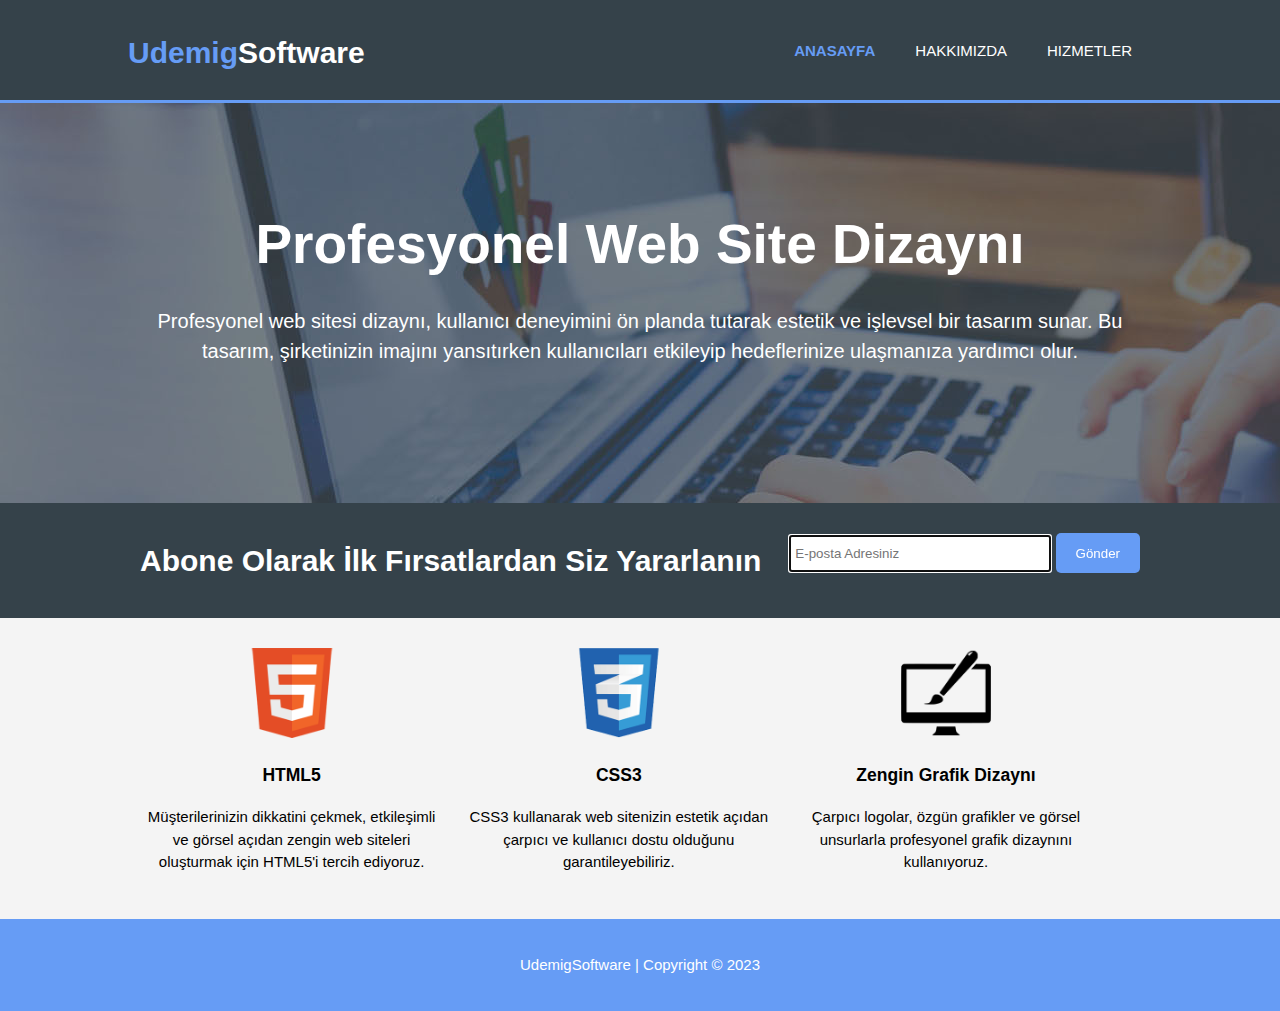
<file: index.html>
<!DOCTYPE html>
<html lang="en">
<head>
    <meta charset="UTF-8">
    <meta http-equiv="X-UA-Compatible" content="IE=edge">
    <meta name="viewport" content="width=device-width, initial-scale=1.0">
    <title>Udemig Software</title>
    <link rel="shortcut icon" href="/img/udemig.png" type="image/png">
    <link rel="stylesheet" href="/styles/style.css">
</head>
<body>
    <header>
        <div class="container">
            <div id="branding">
                <h1><span class="highlight">Udemig</span>Software</h1>
            </div>
            <nav>
                <ul>
                    <li class="current"><a href="index.html">Anasayfa</a></li>
                    <li><a href="about.html" target="_blank">Hakkımızda</a></li>
                    <li><a href="services.html" target="_blank">Hizmetler</a></li>
                </ul>
            </nav>
        </div>
    </header>
    <section id="showcase">
        <div class="container">
            <h1>Profesyonel Web Site Dizaynı</h1>
            <p>Profesyonel web sitesi dizaynı, kullanıcı deneyimini ön planda tutarak estetik ve işlevsel bir tasarım sunar. Bu tasarım,
                şirketinizin imajını yansıtırken kullanıcıları etkileyip hedeflerinize ulaşmanıza yardımcı olur.</p>
        </div>
    </section>
    <section id="newsletter">
        <div class="container">
            <h1>Abone Olarak İlk Fırsatlardan Siz Yararlanın </h1>
            <form>
                <input type="email" placeholder="E-posta Adresiniz" required autofocus>
                <button type="submit" class="button_1">Gönder</button>
            </form>
        </div>
    </section>
    <section id="boxes">
        <div class="container">
            <div class="box">
                <img src="/img/html.png">
                <h3>HTML5</h3>
                <p> Müşterilerinizin dikkatini çekmek, etkileşimli ve görsel açıdan zengin web siteleri oluşturmak için HTML5'i tercih ediyoruz.</p>
            </div>
            <div class="box">
                <img src="/img/css.png">
                <h3>CSS3</h3>
                <p> CSS3 kullanarak web sitenizin estetik açıdan çarpıcı ve kullanıcı dostu olduğunu garantileyebiliriz.</p>
            </div>
            <div class="box">
                <img src="/img/brush.png">
                <h3>Zengin Grafik Dizaynı</h3>
                <p>Çarpıcı logolar, özgün grafikler ve görsel unsurlarla profesyonel grafik dizaynını kullanıyoruz.</p>
            </div>
        </div>
    </section>
    <footer>
        <p>UdemigSoftware | Copyright © 2023</p>
    </footer>
</body>
</html>
</file>
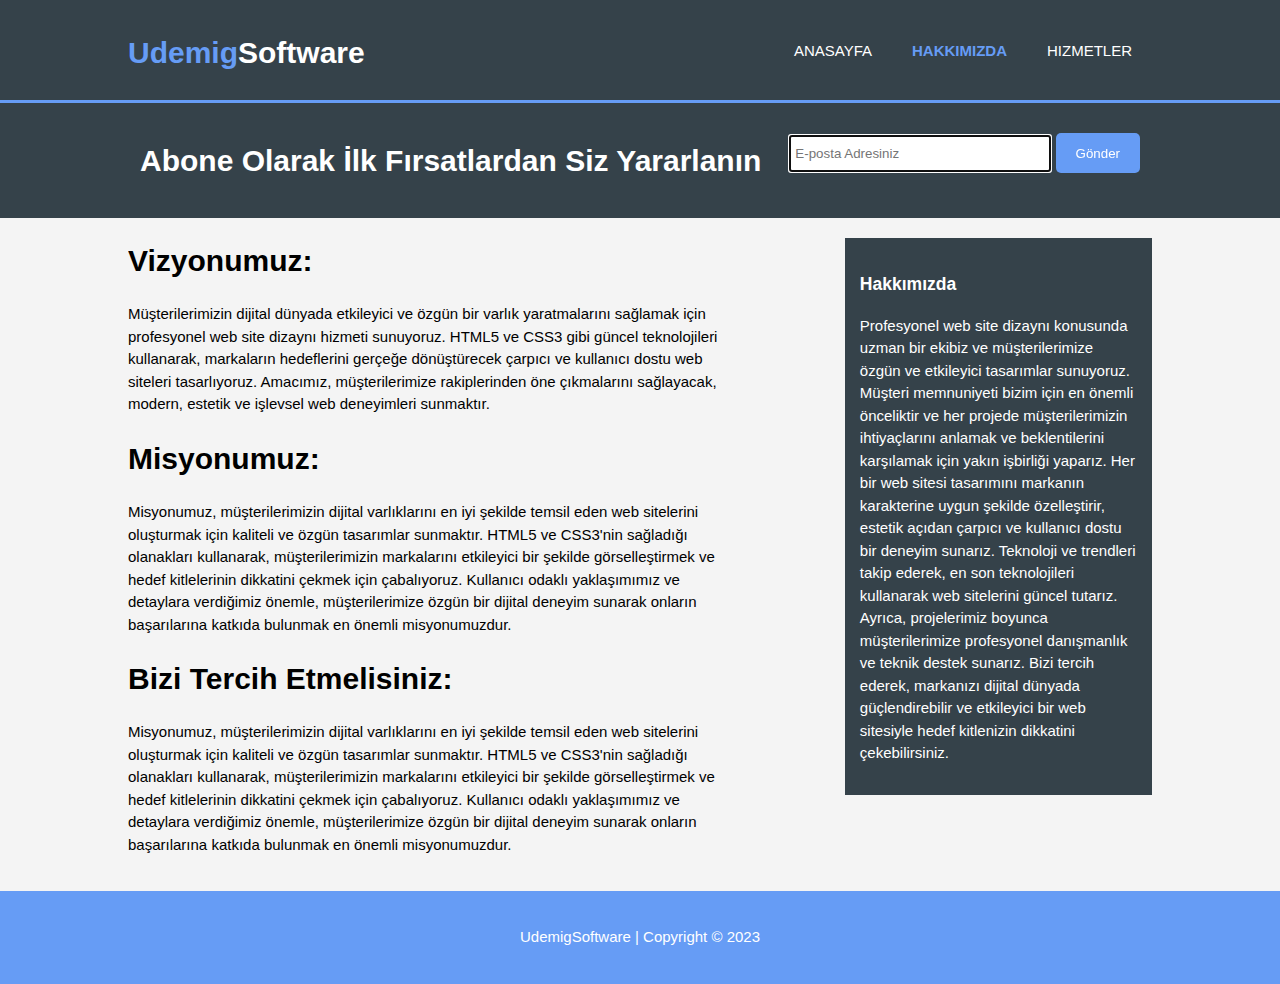
<file: about.html>
<!DOCTYPE html>
<html lang="en">
<head>
    <meta charset="UTF-8">
    <meta http-equiv="X-UA-Compatible" content="IE=edge">
    <meta name="viewport" content="width=device-width, initial-scale=1.0">
    <title>Hakkımızda</title>
    <link rel="shortcut icon" href="/img/udemig.png" type="image/png">
    <link rel="stylesheet" href="/styles/style.css">
</head>
<body>
    <header>
        <div class="container">
            <div id="branding">
                <h1><span class="highlight">Udemig</span>Software</h1>
            </div>
            <nav>
                <ul>
                    <li><a href="index.html" target="_blank">Anasayfa</a></li>
                    <li class="current"><a href="about.html">Hakkımızda</a></li>
                    <li><a href="services.html" target="_blank">Hizmetler</a></li>
                </ul>
            </nav>
        </div>
    </header>
    <section id="newsletter">
        <div class="container">
            <h1>Abone Olarak İlk Fırsatlardan Siz Yararlanın</h1>
            <form>
                <input type="email" placeholder="E-posta Adresiniz" required autofocus>
                <button type="submit" class="button_1">Gönder</button>
            </form>
        </div>
    </section>
    <section id="main">
        <div class="container">
            <article id="main-col">
                <h1 class="page-title">Vizyonumuz:</h1>
                <p>Müşterilerimizin dijital dünyada etkileyici ve özgün bir varlık yaratmalarını sağlamak için profesyonel web site dizaynı hizmeti sunuyoruz.
                    HTML5 ve CSS3 gibi güncel teknolojileri kullanarak, markaların hedeflerini gerçeğe dönüştürecek çarpıcı ve kullanıcı dostu web siteleri tasarlıyoruz.
                    Amacımız, müşterilerimize rakiplerinden öne çıkmalarını sağlayacak, modern, estetik ve işlevsel web deneyimleri sunmaktır.
                </p>
                <h1 class="page-title">Misyonumuz:</h1>
                <p >
                    Misyonumuz, müşterilerimizin dijital varlıklarını en iyi şekilde temsil eden web sitelerini oluşturmak için kaliteli ve özgün tasarımlar sunmaktır.
                    HTML5 ve CSS3'nin sağladığı olanakları kullanarak, müşterilerimizin markalarını etkileyici bir şekilde görselleştirmek ve hedef kitlelerinin dikkatini
                    çekmek için çabalıyoruz. Kullanıcı odaklı yaklaşımımız ve detaylara verdiğimiz önemle, müşterilerimize özgün bir dijital deneyim sunarak onların başarılarına
                    katkıda bulunmak en önemli misyonumuzdur.
                </p>
                <h1 class="page-title">Bizi Tercih Etmelisiniz:</h1>
                <p >
                    Misyonumuz, müşterilerimizin dijital varlıklarını en iyi şekilde temsil eden web sitelerini oluşturmak için kaliteli ve özgün tasarımlar sunmaktır.
                    HTML5 ve CSS3'nin sağladığı olanakları kullanarak, müşterilerimizin markalarını etkileyici bir şekilde görselleştirmek ve hedef kitlelerinin dikkatini
                    çekmek için çabalıyoruz. Kullanıcı odaklı yaklaşımımız ve detaylara verdiğimiz önemle, müşterilerimize özgün bir dijital deneyim sunarak onların başarılarına
                    katkıda bulunmak en önemli misyonumuzdur.
                </p>
            </article>
            <aside id="sidebar">
                <div class="dark">
                    <h3>Hakkımızda</h3>
                    <p>
                        Profesyonel web site dizaynı konusunda uzman bir ekibiz ve müşterilerimize özgün ve etkileyici tasarımlar sunuyoruz. Müşteri memnuniyeti bizim
                        için en önemli önceliktir ve her projede müşterilerimizin ihtiyaçlarını anlamak ve beklentilerini karşılamak için yakın işbirliği yaparız.
                        Her bir web sitesi tasarımını markanın karakterine uygun şekilde özelleştirir, estetik açıdan çarpıcı ve kullanıcı dostu bir deneyim sunarız.
                        Teknoloji ve trendleri takip ederek, en son teknolojileri kullanarak web sitelerini güncel tutarız. Ayrıca, projelerimiz boyunca müşterilerimize
                        profesyonel danışmanlık ve teknik destek sunarız. Bizi tercih ederek, markanızı dijital dünyada güçlendirebilir ve etkileyici bir web sitesiyle
                        hedef kitlenizin dikkatini çekebilirsiniz.                   
                    </p>
                </div>
            </aside>
        </div>
    </section>
    <footer>
        <p>UdemigSoftware | Copyright © 2023</p>
    </footer>
</body>
</html>
</file>
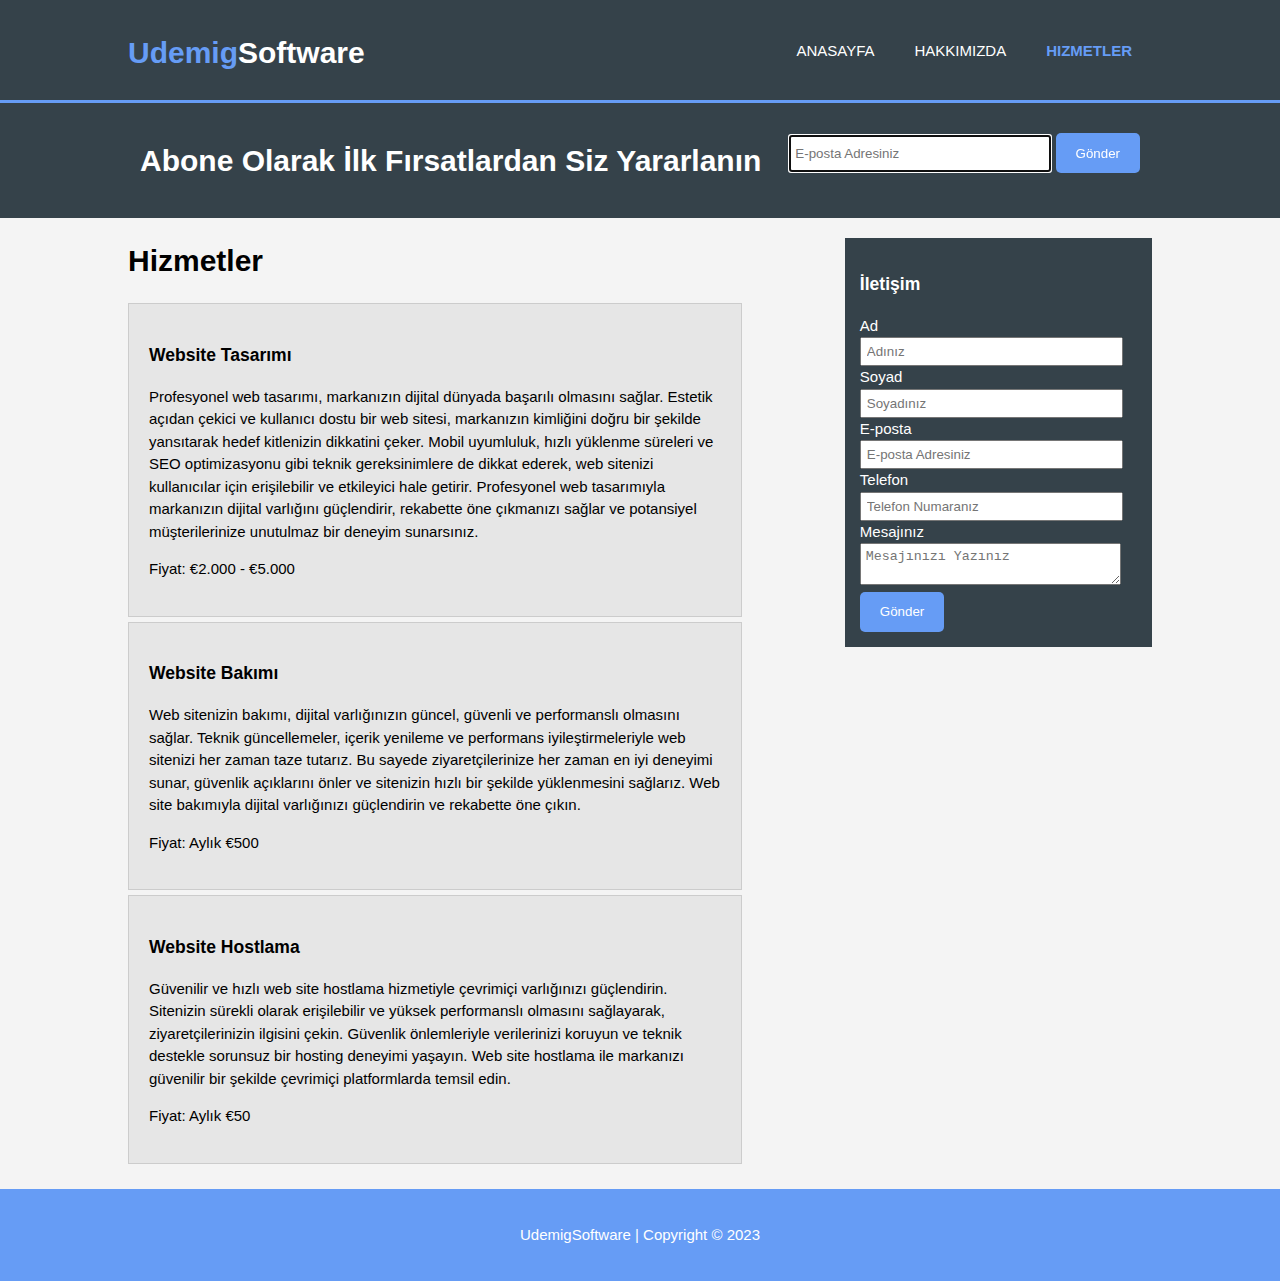
<file: services.html>
<!DOCTYPE html>
<html lang="en">
<head>
    <meta charset="UTF-8">
    <meta http-equiv="X-UA-Compatible" content="IE=edge">
    <meta name="viewport" content="width=device-width, initial-scale=1.0">
    <title>Hizmetler</title>
    <link rel="shortcut icon" href="/img/udemig.png" type="image/png">
    <link rel="stylesheet" href="/styles/style.css">
</head>
<body>
    <header>
        <div class="container">
            <div id="branding">
                <h1><span class="highlight">Udemig</span>Software</h1>
            </div>
            <nav>
                <ul>
                    <li><a href="index.html" target="_blank">Anasayfa</a></li>
                    <li><a href="about.html" target="_blank">Hakkımızda</a></li>
                    <li class="current"><a href="services.html">Hizmetler</a></li>
                </ul>
            </nav>
        </div>
    </header>
    <section id="newsletter">
        <div class="container">
            <h1>Abone Olarak İlk Fırsatlardan Siz Yararlanın</h1>
            <form>
                <input type="email" placeholder="E-posta Adresiniz" required autofocus>
                <button type="submit" class="button_1">Gönder</button>
            </form>
        </div>
    </section>
    <section id="main">
        <div class="container">
            <article id="main-col">
                <h1 class="page-title">Hizmetler</h1>
                <ul id="services">
                <li>
                    <h3>Website Tasarımı</h3>
                    <p>Profesyonel web tasarımı, markanızın dijital dünyada başarılı olmasını sağlar. Estetik açıdan çekici ve kullanıcı dostu bir web sitesi,
                        markanızın kimliğini doğru bir şekilde yansıtarak hedef kitlenizin dikkatini çeker. Mobil uyumluluk, hızlı yüklenme süreleri ve SEO
                        optimizasyonu gibi teknik gereksinimlere de dikkat ederek, web sitenizi kullanıcılar için erişilebilir ve etkileyici hale getirir.
                        Profesyonel web tasarımıyla markanızın dijital varlığını güçlendirir, rekabette öne çıkmanızı sağlar ve potansiyel müşterilerinize
                        unutulmaz bir deneyim sunarsınız.
                    </p>
                    <p>Fiyat: €2.000 - €5.000</p>
                </li>
                <li>
                    <h3>Website Bakımı</h3>
                    <p>
                        Web sitenizin bakımı, dijital varlığınızın güncel, güvenli ve performanslı olmasını sağlar. Teknik güncellemeler, içerik yenileme ve
                        performans iyileştirmeleriyle web sitenizi her zaman taze tutarız. Bu sayede ziyaretçilerinize her zaman en iyi deneyimi sunar, güvenlik
                        açıklarını önler ve sitenizin hızlı bir şekilde yüklenmesini sağlarız. Web site bakımıyla dijital varlığınızı güçlendirin ve rekabette öne çıkın.
                    </p>
                    <p>Fiyat: Aylık €500</p>
                </li>
                <li>
                    <h3>Website Hostlama</h3>
                    <p>
                        Güvenilir ve hızlı web site hostlama hizmetiyle çevrimiçi varlığınızı güçlendirin. Sitenizin sürekli olarak erişilebilir ve yüksek performanslı
                        olmasını sağlayarak, ziyaretçilerinizin ilgisini çekin. Güvenlik önlemleriyle verilerinizi koruyun ve teknik destekle sorunsuz bir hosting deneyimi
                        yaşayın. Web site hostlama ile markanızı güvenilir bir şekilde çevrimiçi platformlarda temsil edin.
                    </p>
                    <p>Fiyat: Aylık €50</p>
                </li>
                </ul>
            </article>
            <aside id="sidebar">
                <div class="dark">
                    <h3>İletişim</h3>
                    <form class="quote">
                        <div>
                            <label>Ad</label><br>
                            <input type="text" placeholder="Adınız" required>
                        </div>
                        <div>
                            <label>Soyad</label><br>
                            <input type="text" placeholder="Soyadınız" required>
                        </div>
                        <div>
                            <label>E-posta</label><br>
                            <input type="Email" placeholder="E-posta Adresiniz" required>
                        </div>
                        <div>
                            <label>Telefon</label><br>
                            <input type="number" placeholder="Telefon Numaranız" required>
                        </div>
                        <div>
                            <label>Mesajınız</label><br>
                            <textarea placeholder="Mesajınızı Yazınız" required></textarea>
                        </div>
                        <button class="button_1" type="submit">Gönder</button>
                    </form>
                </div>
            </aside>
        </div>
    </section>
    <footer>
        <p>UdemigSoftware | Copyright © 2023</p>
    </footer>
</body>
</html>
</file>
<file: styles/style.css>
:root{
    --blue:#669cf5;
}

body {
    font:15px/1.5 Arial, Helvetica,sans-serif;
    padding: 0;
    margin: 0;
    background-color: #f4f4f4;
}

.container{
    width: 80%;
    margin: auto;
    overflow: hidden;
}

ul{
    margin: 0;
    padding: 0;
}

.button_1{
    height: 40px;
    background: var(--blue);
    border: 0;
    border-radius: 5px;
    padding-left: 20px;
    padding-right: 20px;
    color: #ffffff;
}

.dark{
    padding: 15px;
    background: #35424a;
    color: #ffffff;
    margin-top: 10px;
    margin-bottom: 10px;
}

header{
    background: #35424a;
    color: #ffffff;
    padding-top: 30px;
    min-height: 70px;
    border-bottom: var(--blue) 3px solid;
}

header a{
    color: #ffffff;
    text-decoration: none;
    text-transform: uppercase;
    font-size: 15px;
}

header li{
    float: left;
    display: inline;
    padding: 0 20px ;
}

header #branding{
    float: left;
}

header #branding h1{
    margin: 0;
}

header nav{
    float: right;
    margin-top: 10px;
}

header .highlight, header .current a{
    color: var(--blue);
    font-weight: bold;
}

header a:hover{
    color: #cccccc;
    font-weight: bold;
}

#showcase{
    min-height: 400px;
    background: url("/img/showcase.jpg") no-repeat 0 -400px;
    text-align: center;
    color: #ffffff;
}

#showcase h1{
    margin-top: 100px;
    font-size: 55px;
    margin-bottom: 10px;
}

#showcase p{
    font-size: 20px;
}

#newsletter{
    padding: 15px;
    color: #ffffff;
    background: #35424a;
}

#newsletter h1{
    float: left;
}

#newsletter form{
    float: right;
    margin-top: 15px;
}

#newsletter input[type="email"]{
    padding: 4px;
    height: 25px;
    width: 250px;
}


#boxes{
    margin-top: 20px;
}

#boxes .box{
    float: left;
    text-align: center;
    width: 30%;
    padding: 10px;
}

#boxes .box img{
    width: 90px;
}

aside#sidebar{
    float: right;
    width: 30%;
    margin-top: 10px;
}

aside#sidebar .quote input, aside#sidebar .quote textarea{
    width: 90%;
    padding: 5px;
}

article#main-col{
    float: left;
    width: 60%;
}

ul#services li{
    list-style: none;
    padding: 20px;
    border: #cccccc solid 1px;
    margin-bottom: 5px;
    background: #e6e6e6;
}

footer{
    padding: 20px;
    margin-top: 20px;
    color: #ffffff;
    background-color: var(--blue);
    text-align: center;
}

@media(max-width: 768px){
    header #branding,
    header nav,
    header nav li,
    #newsletter h1,
    #newsletter form,
    #boxes .box,
    article#main-col,
    aside#sidebar{
        float: none;
        text-align: center;
        width: 100%;
    }

}
</file>
